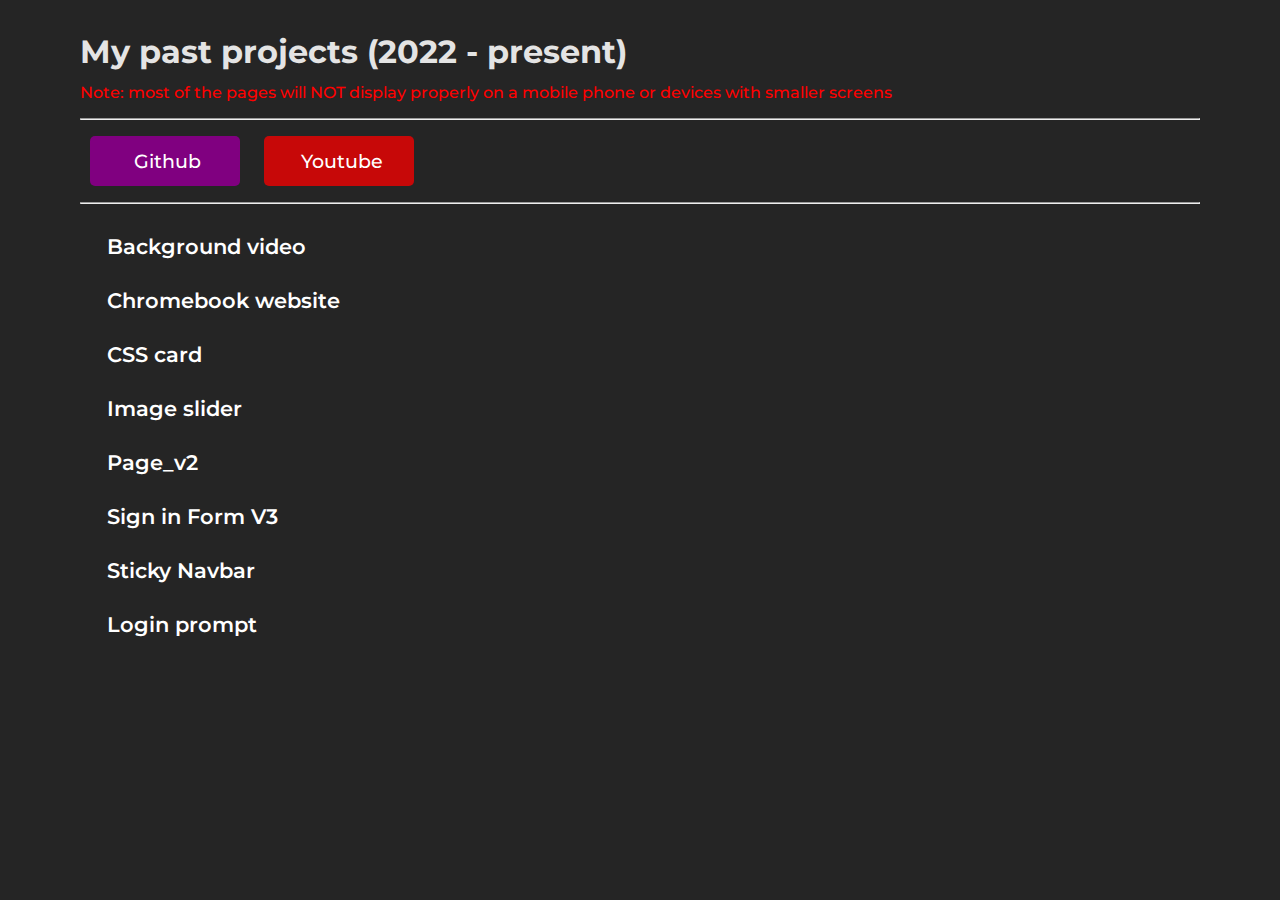
<file: index.html>
<!DOCTYPE html>
<html>
  <head>

    <meta charset="UTF-8">
    <meta name="viewport" content="width=device-width, initial-scale=1.0">
    <!---- FONT AWSOME CDN -->
    <link
      rel="stylesheet"
      href="https://cdnjs.cloudflare.com/ajax/libs/font-awesome/6.6.0/css/all.min.css"
      integrity="sha512-Kc323vGBEqzTmouAECnVceyQqyqdsSiqLQISBL29aUW4U/M7pSPA/gEUZQqv1cwx4OnYxTxve5UMg5GT6L4JJg=="
      crossorigin="anonymous"
      referrerpolicy="no-referrer"
    />
    <link rel="shortcut icon" href="./fav.png" type="image/x-icon" />
    <!--fAVICON-->
    <title>past projects</title>
    <link rel="stylesheet" href="main.css" />
    <!-- STYLESHEET -->
  </head>

  <body>
    <div class="container">
      <!-- ================== HEADER ================-->
      <h1>My past projects <br> (2022 - present)</h1>
       <p style="color: red;">Note: most of the pages will NOT display properly on a mobile phone or devices with smaller screens </p>
      <hr />

      <!--==================== BUTTON LINKS FOR SOCIALS===============-->

      <div class="btn-wrapper">
        <!--- FOR GITHUB -->
        <button id="git-btn" class="github-btn-link">
          <span><i class="fa-brands fa-github"></i></span>Github
        </button>

        <button id="yt-btn" class="yt-btn">
          <!--FOR YOUTUBE CHANNEL-->
          <span><i class="fa-brands fa-youtube"></i></span>Youtube
        </button>
      </div>
      <hr />

      <!--=============== END OF HEADER  ================-->

      <!--================= PROJECTS LINKS ===================-->
      <ul style="display: flex; flex-direction: column">
        <a href="./bgvideo/index.html" target="_blank"
          > Background video</a
        >
        <a href="./chromebook website/index.html" target="_blank"
          >Chromebook website</a
        >
        <a href="./css card/index.html" target="_blank">CSS card</a>
        <a href="./img-slider/index.html" target="_blank">Image slider</a>
        <a href="./page_v2/" target="_blank" target="_blank">Page_v2</a>
        <a href="./sign in form-V3/" target="_blank">Sign in Form V3</a>
        <a href="./sticky navbar/" target="_blank">Sticky Navbar</a>
        <a href="./webpage with login prompt/" target="_blank">Login prompt</a>
      </ul>
    </div>

    <!--======= JAVASCRIPT LINK =========== -->
    <script src="./main.js"></script>
  </body>
</html>
</file>
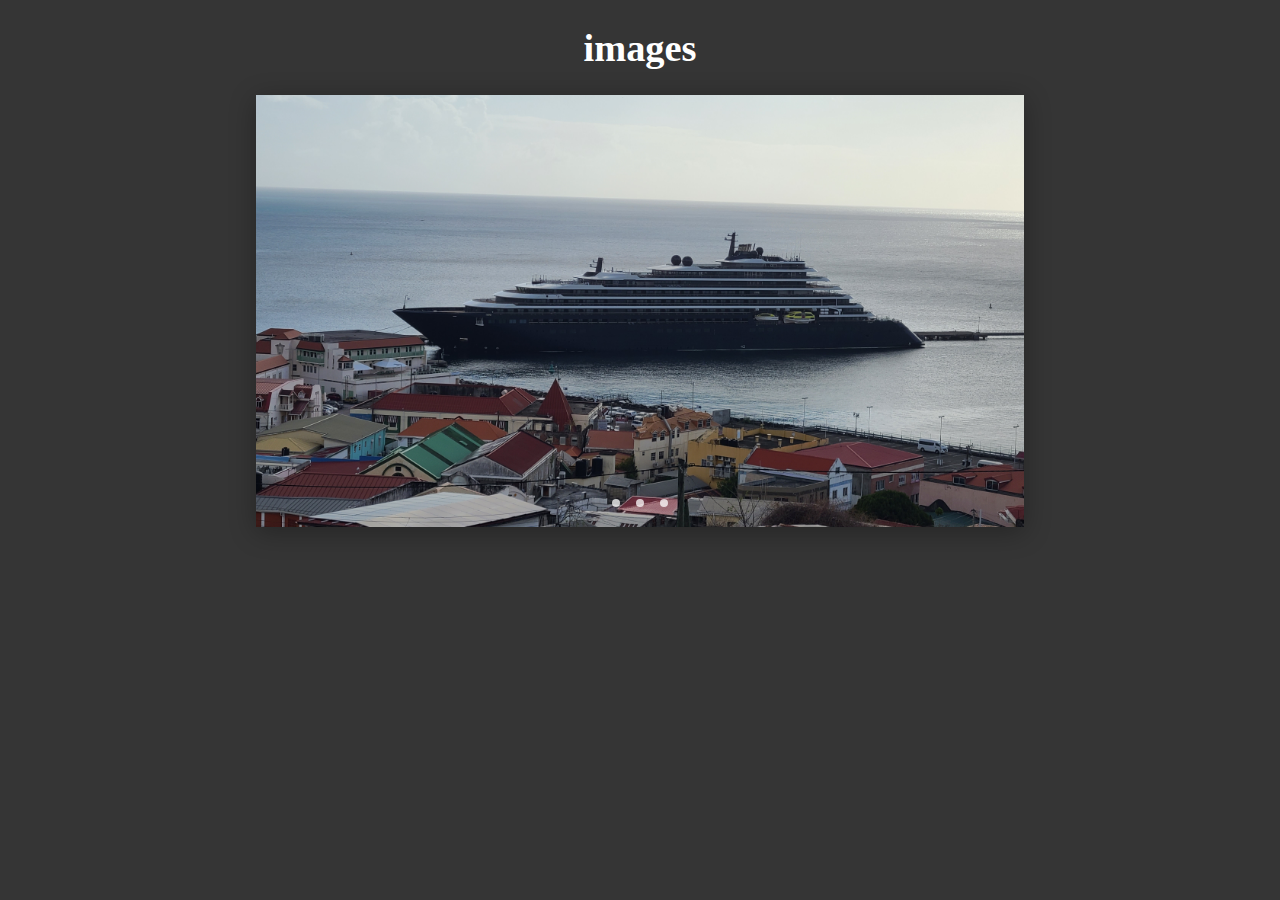
<file: img-slider/index.html>
<!DOCTYPE html>
<html lang="en">
<head>
    <link rel="stylesheet" href="main.css">
    <meta charset="UTF-8">
    <meta name="viewport" content="width=device-width, initial-scale=1.0">
    <title>title</title>
</head>
<body>

    <div class="wrapper">
        <h1> images</h1>
       <div class="slider-wrapper">
           <div class="slider">
              <img  id="slide-1" src="./1.jpg" alt="" srcset="">
              <img  id="slide-2" src="./2.jpg" alt="" srcset="">
              <img  id="slide-3" src="./3.jpg" alt="" srcset="">
           </div>
           <div class="slider-nav">
                <a href="#slide-1"></a>
                <a href="#slide-2"></a>
                <a href="#slide-3"></a>
           </div>
       </div>
    </div>
</body>
</html>
</file>
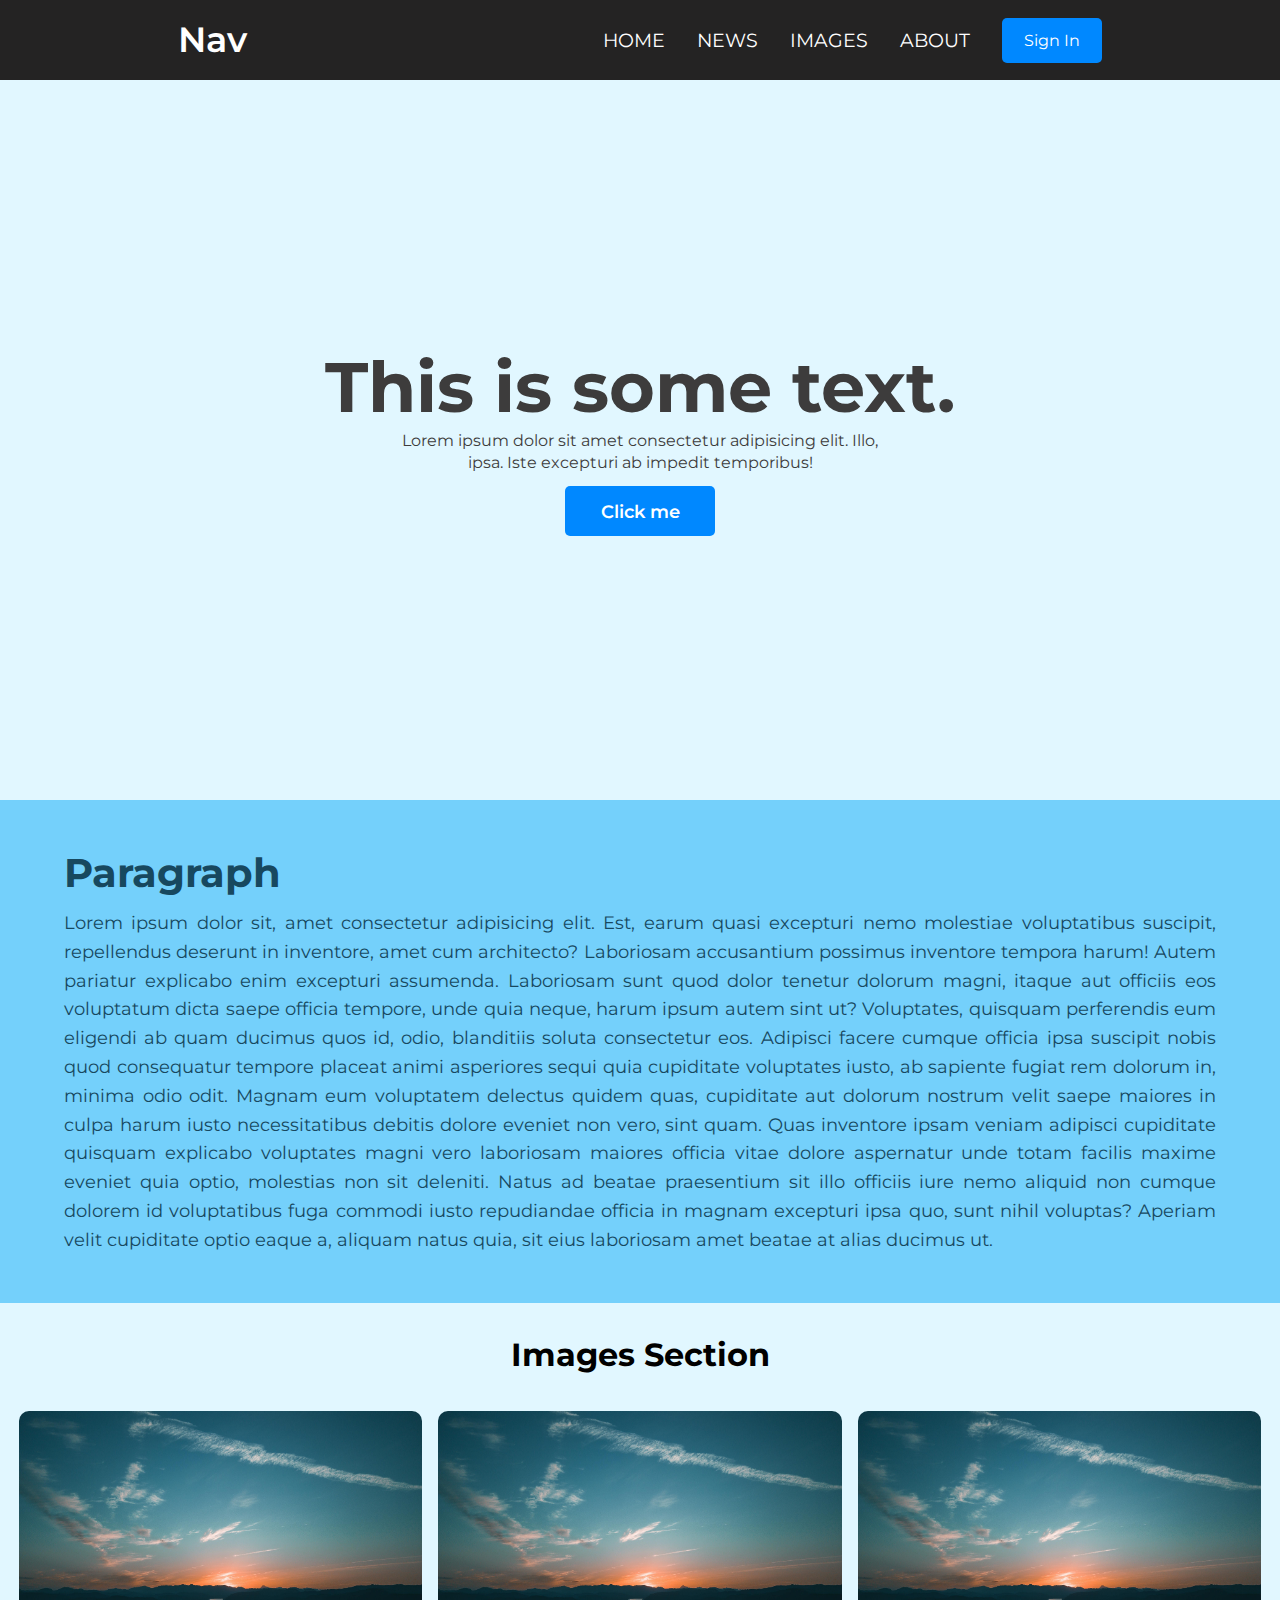
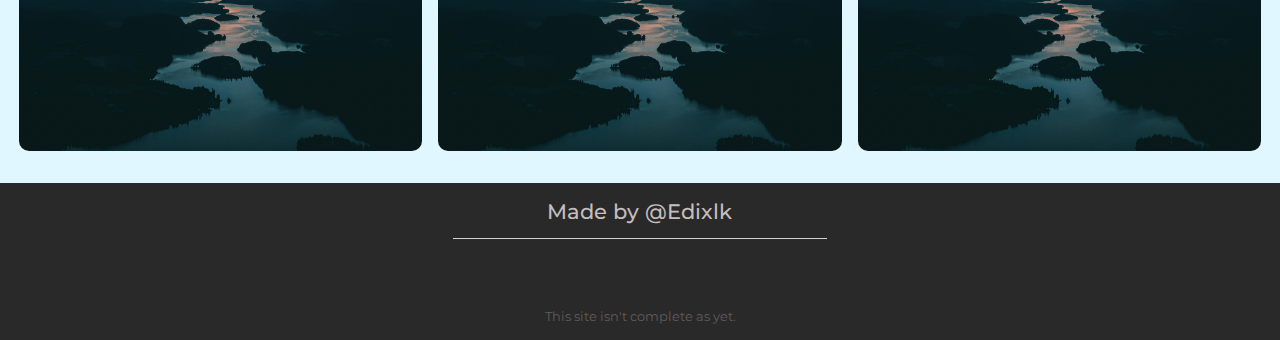
<file: nav with login prompt/index.html>
<!DOCTYPE html>
<html lang="en">
<head>
    <!--- FONTAWSOME CDN -->
    <link rel="stylesheet" href="https://cdnjs.cloudflare.com/ajax/libs/font-awesome/6.6.0/css/all.min.css" integrity="sha512-Kc323vGBEqzTmouAECnVceyQqyqdsSiqLQISBL29aUW4U/M7pSPA/gEUZQqv1cwx4OnYxTxve5UMg5GT6L4JJg==" crossorigin="anonymous" referrerpolicy="no-referrer" />
    <link rel="stylesheet" href="main.css">
    <meta charset="UTF-8">
    <meta name="viewport" content="width=device-width, initial-scale=1.0">
    <title>Document</title>
</head>
<body>
    <nav>
        <div class="nav-container">
            <div class="logo" id="n-logo" onclick="Home()">Nav</div>

            <!--- links -->

            <ul class="links" id="nav-links">
                <li><a href="">HOME</a></li>
                <li><a href="">NEWS</a></li>
                <li><a href="#img-sect">IMAGES</a></li>
                <li><a href="">ABOUT</a></li>
                <button id="sign-btn" onclick="Login()">Sign In</button>
            </ul>

            <!-- Hamburger menu -->



        
        <ul class="mobilen-links" id="mnav-links">
            <li><a href="">HOME</a></li>
            <li><a href="">NEWS</a></li>
            <li><a href="">IMAGES</a></li>
            <li><a href="">ABOUT</a></li>
            <button id="sign-btn" onclick="Login()">Sign In</button>
        </ul>

    <div class="sign-in-dialog" id="mobile-sign-in-dia">
        <h4>Do you want to sign in?</h4> 
        <button id="sign-btn-mobile" class="mbutton sign-in-btn" onclick="MobLogin()">yes</button> 
        <button id="mob-close-btn" onclick="CloseBtn()" class="mbutton close-btn">Later</button>
    </div>

        <!-- Hamburger menu -->

        <div class="ham-btn" id="hamburger-btn" onclick="ToggleNav()">
            <i class="fa-solid fa-bars"></i>
        </div>
    </div>

    </nav>

    <!-- new section -->
     <div class="wrapper">
        <h1><span>This</span> is some text.</h1>
        <p>Lorem ipsum dolor sit amet consectetur adipisicing elit. Illo, <br> ipsa. Iste excepturi ab impedit temporibus!</p>
        <button onclick="Login()">Click me </button>
     </div>

     <div class="paragraph-sect">
           <h1>Paragraph</h1>
           <p>Lorem ipsum dolor sit, amet consectetur adipisicing elit. Est, earum quasi excepturi nemo molestiae voluptatibus suscipit, repellendus deserunt in inventore, amet cum architecto? Laboriosam accusantium possimus inventore tempora harum! Autem pariatur explicabo enim excepturi assumenda. Laboriosam sunt quod dolor tenetur dolorum magni, itaque aut officiis eos voluptatum dicta saepe officia tempore, unde quia neque, harum ipsum autem sint ut? Voluptates, quisquam perferendis eum eligendi ab quam ducimus quos id, odio, blanditiis soluta consectetur eos. Adipisci facere cumque officia ipsa suscipit nobis quod consequatur tempore placeat animi asperiores sequi quia cupiditate voluptates iusto, ab sapiente fugiat rem dolorum in, minima odio odit. Magnam eum voluptatem delectus quidem quas, cupiditate aut dolorum nostrum velit saepe maiores in culpa harum iusto necessitatibus debitis dolore eveniet non vero, sint quam. Quas inventore ipsam veniam adipisci cupiditate quisquam explicabo voluptates magni vero laboriosam maiores officia vitae dolore aspernatur unde totam facilis maxime eveniet quia optio, molestias non sit deleniti. Natus ad beatae praesentium sit illo officiis iure nemo aliquid non cumque dolorem id voluptatibus fuga commodi iusto repudiandae officia in magnam excepturi ipsa quo, sunt nihil voluptas? Aperiam velit cupiditate optio eaque a, aliquam natus quia, sit eius laboriosam amet beatae at alias ducimus ut.</p>
     </div>

     <div class="img-section" id="img-sect">
        <h1>Images Section</h1>
        <section class="img-container">
            <img src="./login-bg-img.jpg" alt="image" srcset="">
            <img src="./login-bg-img.jpg" alt="image" srcset="">
            <img src="./login-bg-img.jpg" alt="image" srcset="">
        </section>
     </div>


     <!-- footer -->

     <footer>
        <div class="footer-content">
            <h4>Made by <span>@Edixlk</span></h4>
            
           <div class="footer-links">
              <a href=""><i class="fa-brands fa-github"></i></a>
              <a href=""><i class="fa-brands fa-youtube"></i></a>
           </div>
           <h5 style="color: rgb(95, 91, 91); font-weight: 400;">This site isn't complete as yet.</h5>
        </div>
     </footer>


    <!-- javascript -->
   <script src="./main.js"></script>
</body>
</html>
</file>
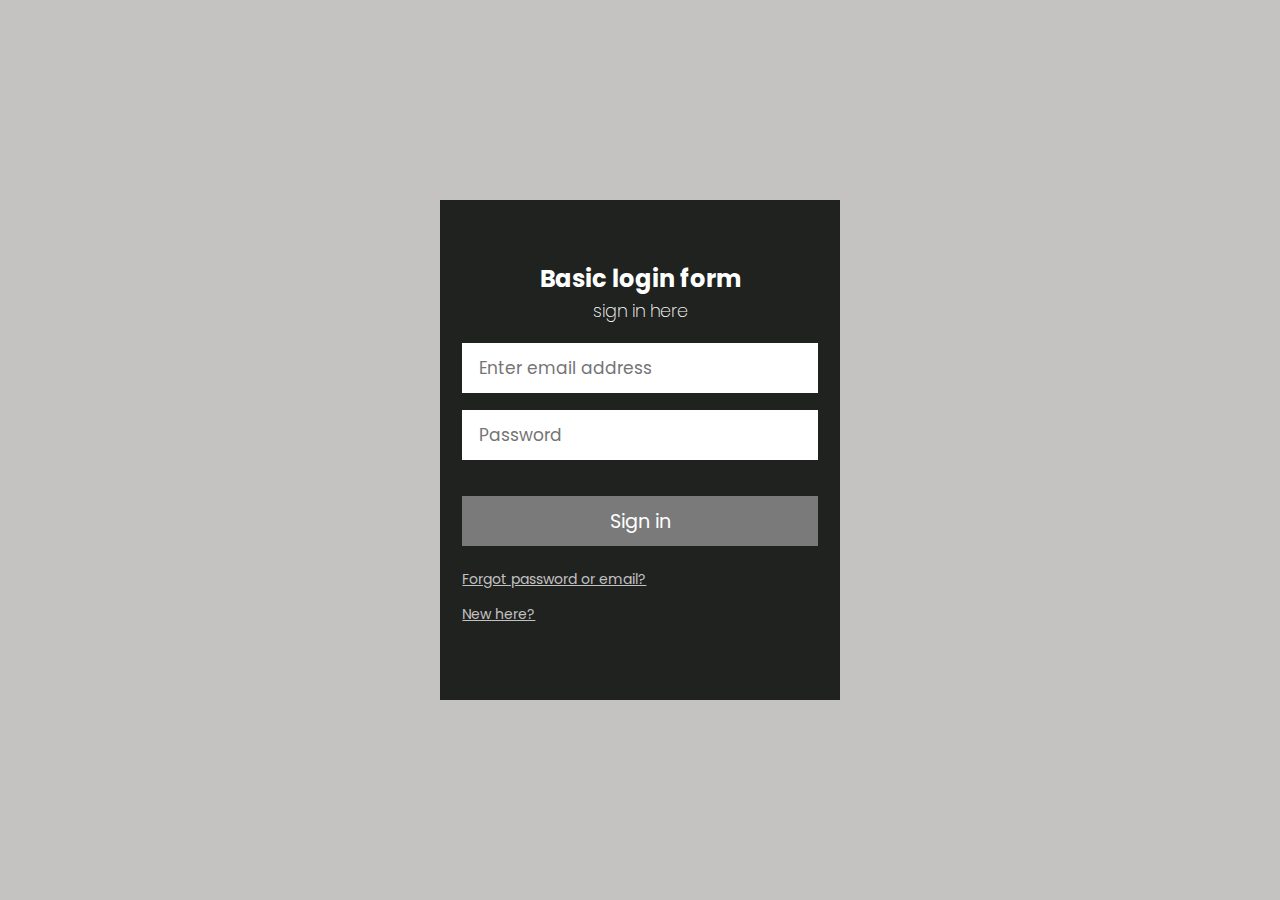
<file: sign in form-V3/index.html>
<html>
    <head>
        <title>Login form - No js</title>
        <link rel="stylesheet" href="main.css">
    </head>

    <body>

        <!-- this is to center the login form -->
        <div class="container">

            <!----- login form -->
           <div class="login-form">
              <h2 id="title"> Basic login form </h2>
              <h3> sign in here</h3>
              <!-- Credentials will be displayed here-->

              <form>

                <input type="email" placeholder="Enter email address">  <!-- for email -->
                <input type="password" placeholder="Password">  <!-- Password goes here -->

                <!--- buttton to login or sign in-->

                <button class="login-btn" id="login-btn" type="submit">Sign in</button> <!-- User clicks this button to login or sign up -->

                <!-- Links to recover password or to sign up for the website. -->

                <div class="login_options">
                    <a href="./404.html">Forgot password or email?</a>
                    <a href="./404.html">New here?</a>
                </div>
              </form>

              <!-- some javascript (i haven't learned that as yet )-->

              <script src="main.js">
              </script>
           </div>
        </div>
    </body>
</html>
</file>
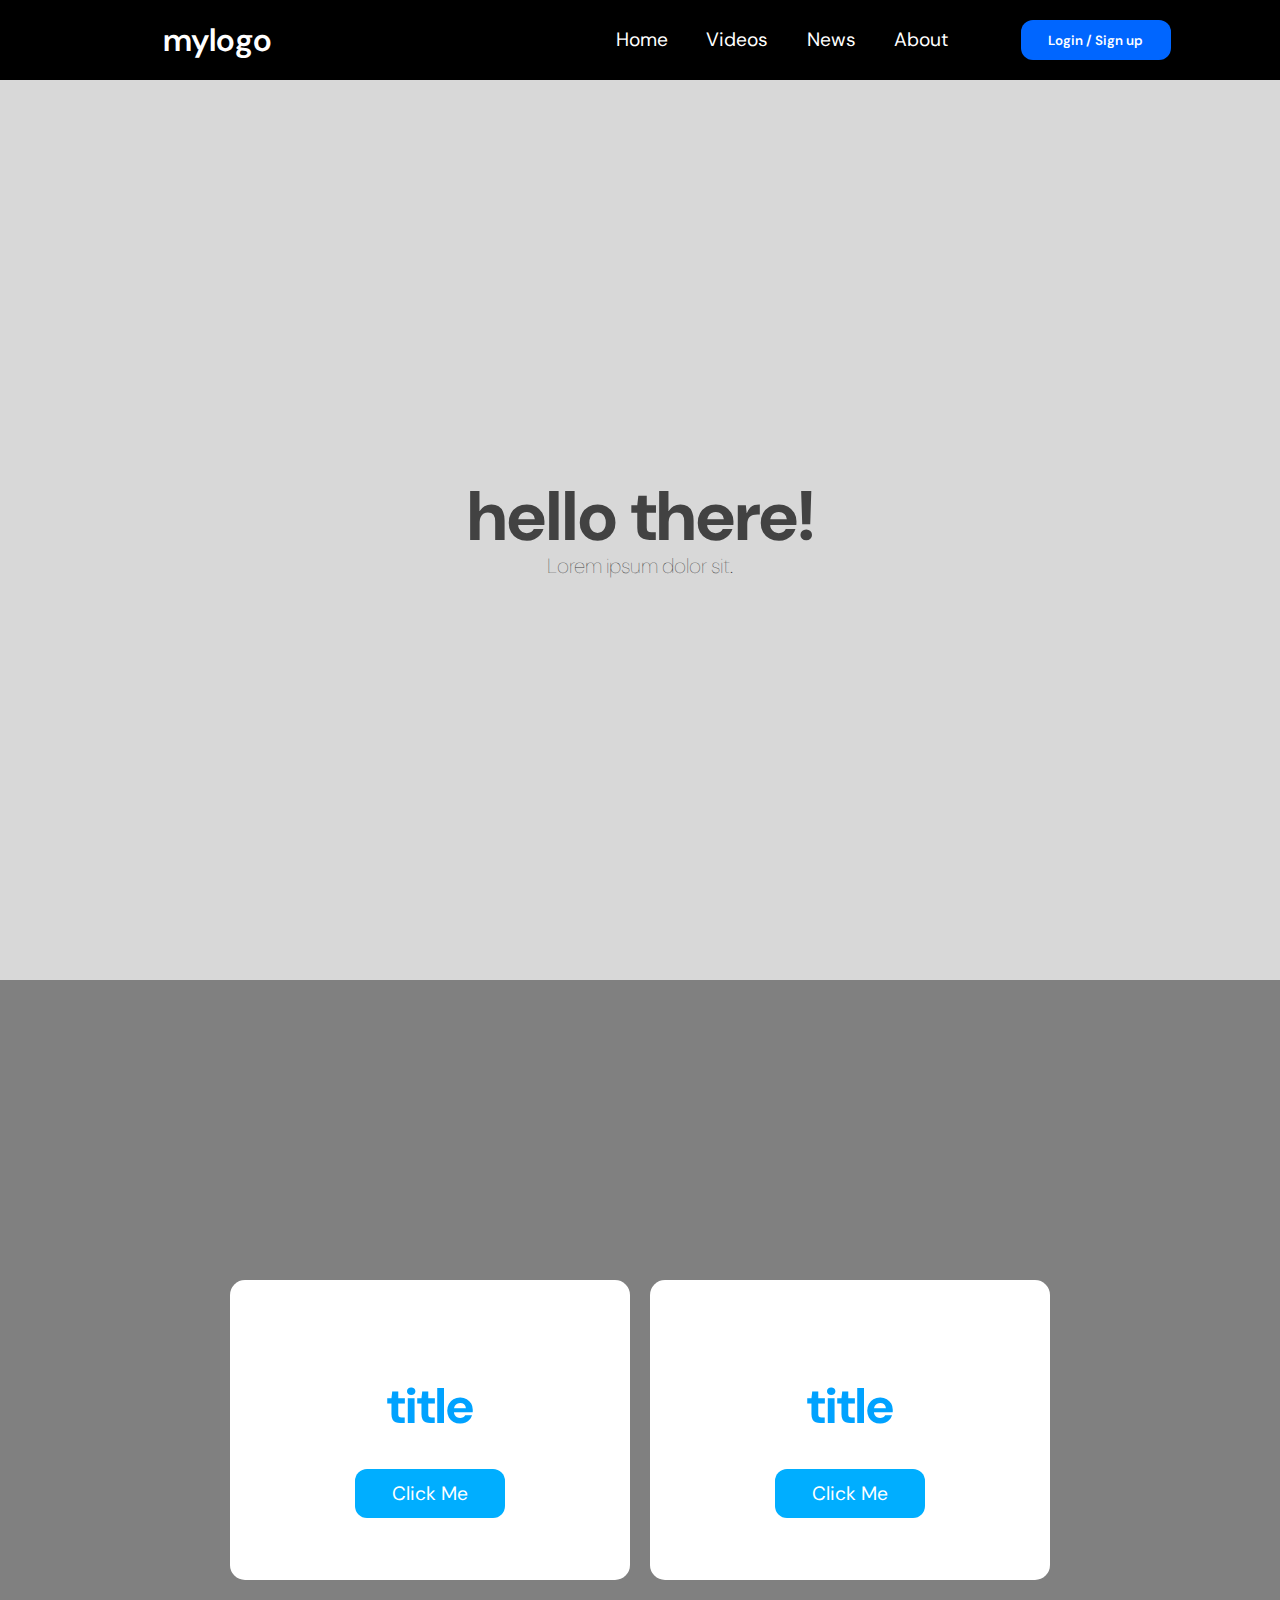
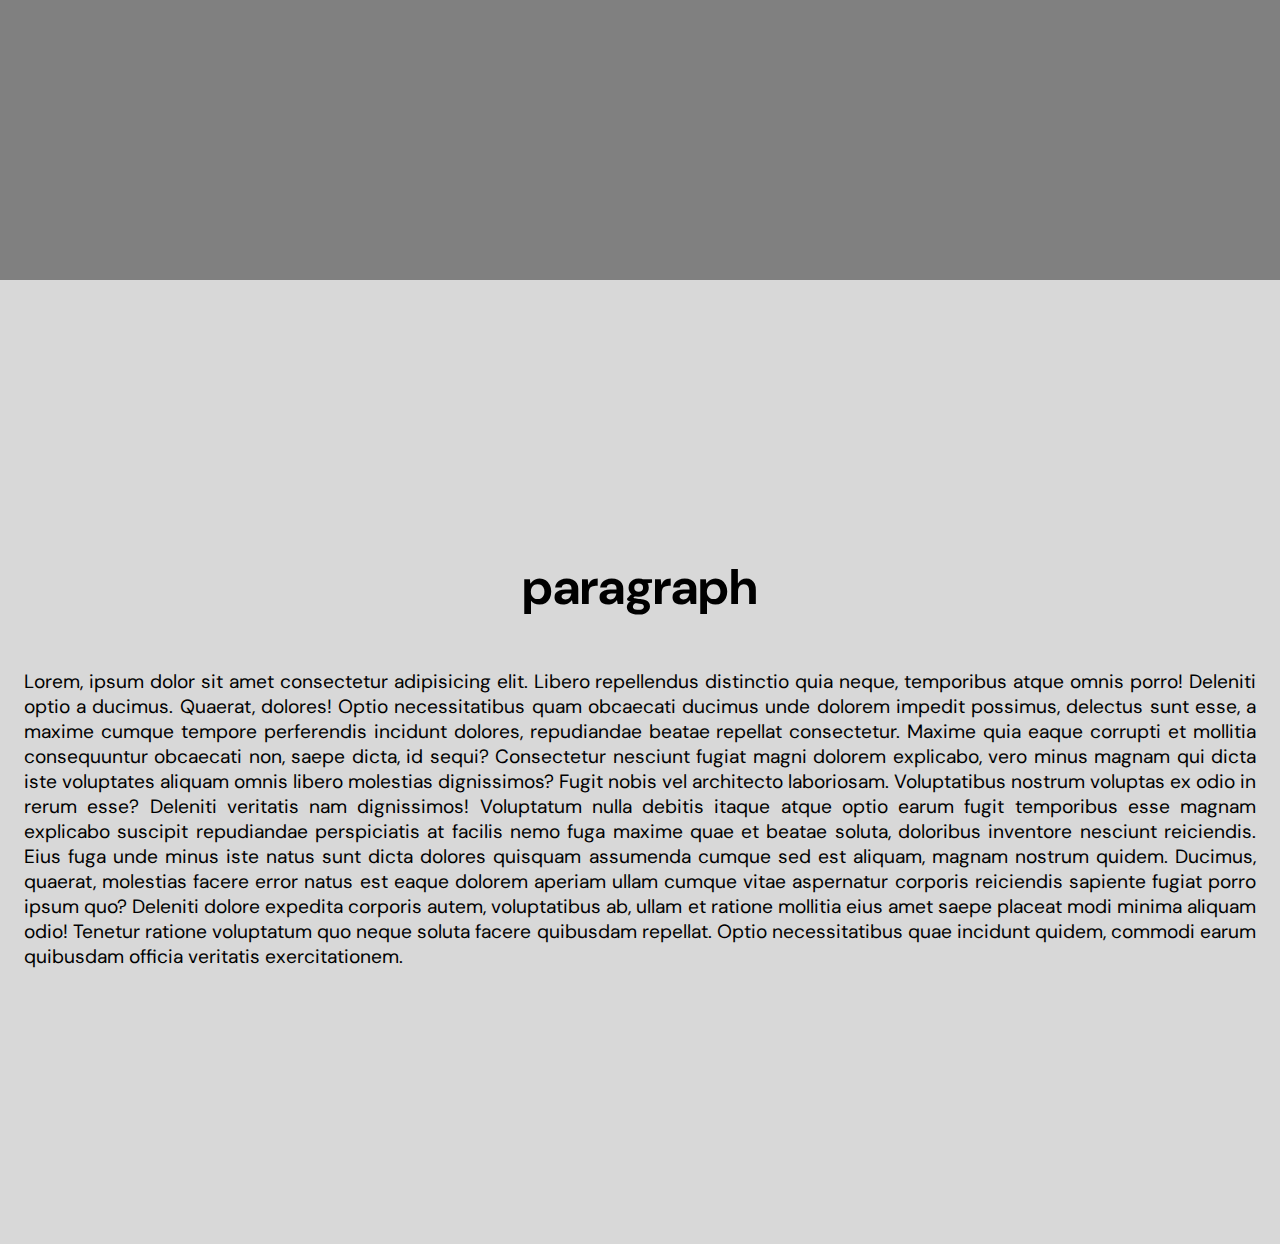
<file: webpage with login prompt/index.html>
<!DOCTYPE html>
<html lang="en">
<head>
    <link rel="stylesheet" href="main.css">
    <meta charset="UTF-8">
    <meta name="viewport" content="width=device-width, initial-scale=1.0">
    <title> blur </title>
</head>
<body>


    <nav>
        <div class="nav-content">
            <div class="logo"> mylogo</div>

            <ul>
                <li><a href="">Home</a></li>
                <li><a href="">Videos</a></li>
                <li><a href="">News</a></li>
                <li><a href="">About</a></li>

                <button id="sign-in-btn" onclick="window.location='signin.html'">Login / Sign up</button>
            </ul>
        </div>
    </nav>
    <div class="main">
        <h1> hello there!</h1>
        <h6> Lorem ipsum dolor sit.</h6>
    </div>

    <div class="wrapper">
        <div class="card"> <h1> title</h1> <button> Click Me</button></div>
        <div class="card"> <h1> title</h1> <button> Click Me</button></div>
    </div>

    <div class="paragraph">
        <h1>paragraph</h1>
        <p>Lorem, ipsum dolor sit amet consectetur adipisicing elit. Libero repellendus distinctio quia neque, temporibus atque omnis porro! Deleniti optio a ducimus. Quaerat, dolores! Optio necessitatibus quam obcaecati ducimus unde dolorem impedit possimus, delectus sunt esse, a maxime cumque tempore perferendis incidunt dolores, repudiandae beatae repellat consectetur. Maxime quia eaque corrupti et mollitia consequuntur obcaecati non, saepe dicta, id sequi? Consectetur nesciunt fugiat magni dolorem explicabo, vero minus magnam qui dicta iste voluptates aliquam omnis libero molestias dignissimos? Fugit nobis vel architecto laboriosam. Voluptatibus nostrum voluptas ex odio in rerum esse? Deleniti veritatis nam dignissimos! Voluptatum nulla debitis itaque atque optio earum fugit temporibus esse magnam explicabo suscipit repudiandae perspiciatis at facilis nemo fuga maxime quae et beatae soluta, doloribus inventore nesciunt reiciendis. Eius fuga unde minus iste natus sunt dicta dolores quisquam assumenda cumque sed est aliquam, magnam nostrum quidem. Ducimus, quaerat, molestias facere error natus est eaque dolorem aperiam ullam cumque vitae aspernatur corporis reiciendis sapiente fugiat porro ipsum quo? Deleniti dolore expedita corporis autem, voluptatibus ab, ullam et ratione mollitia eius amet saepe placeat modi minima aliquam odio! Tenetur ratione voluptatum quo neque soluta facere quibusdam repellat. Optio necessitatibus quae incidunt quidem, commodi earum quibusdam officia veritatis exercitationem.</p>
    </div>
</body>
</html>
</file>
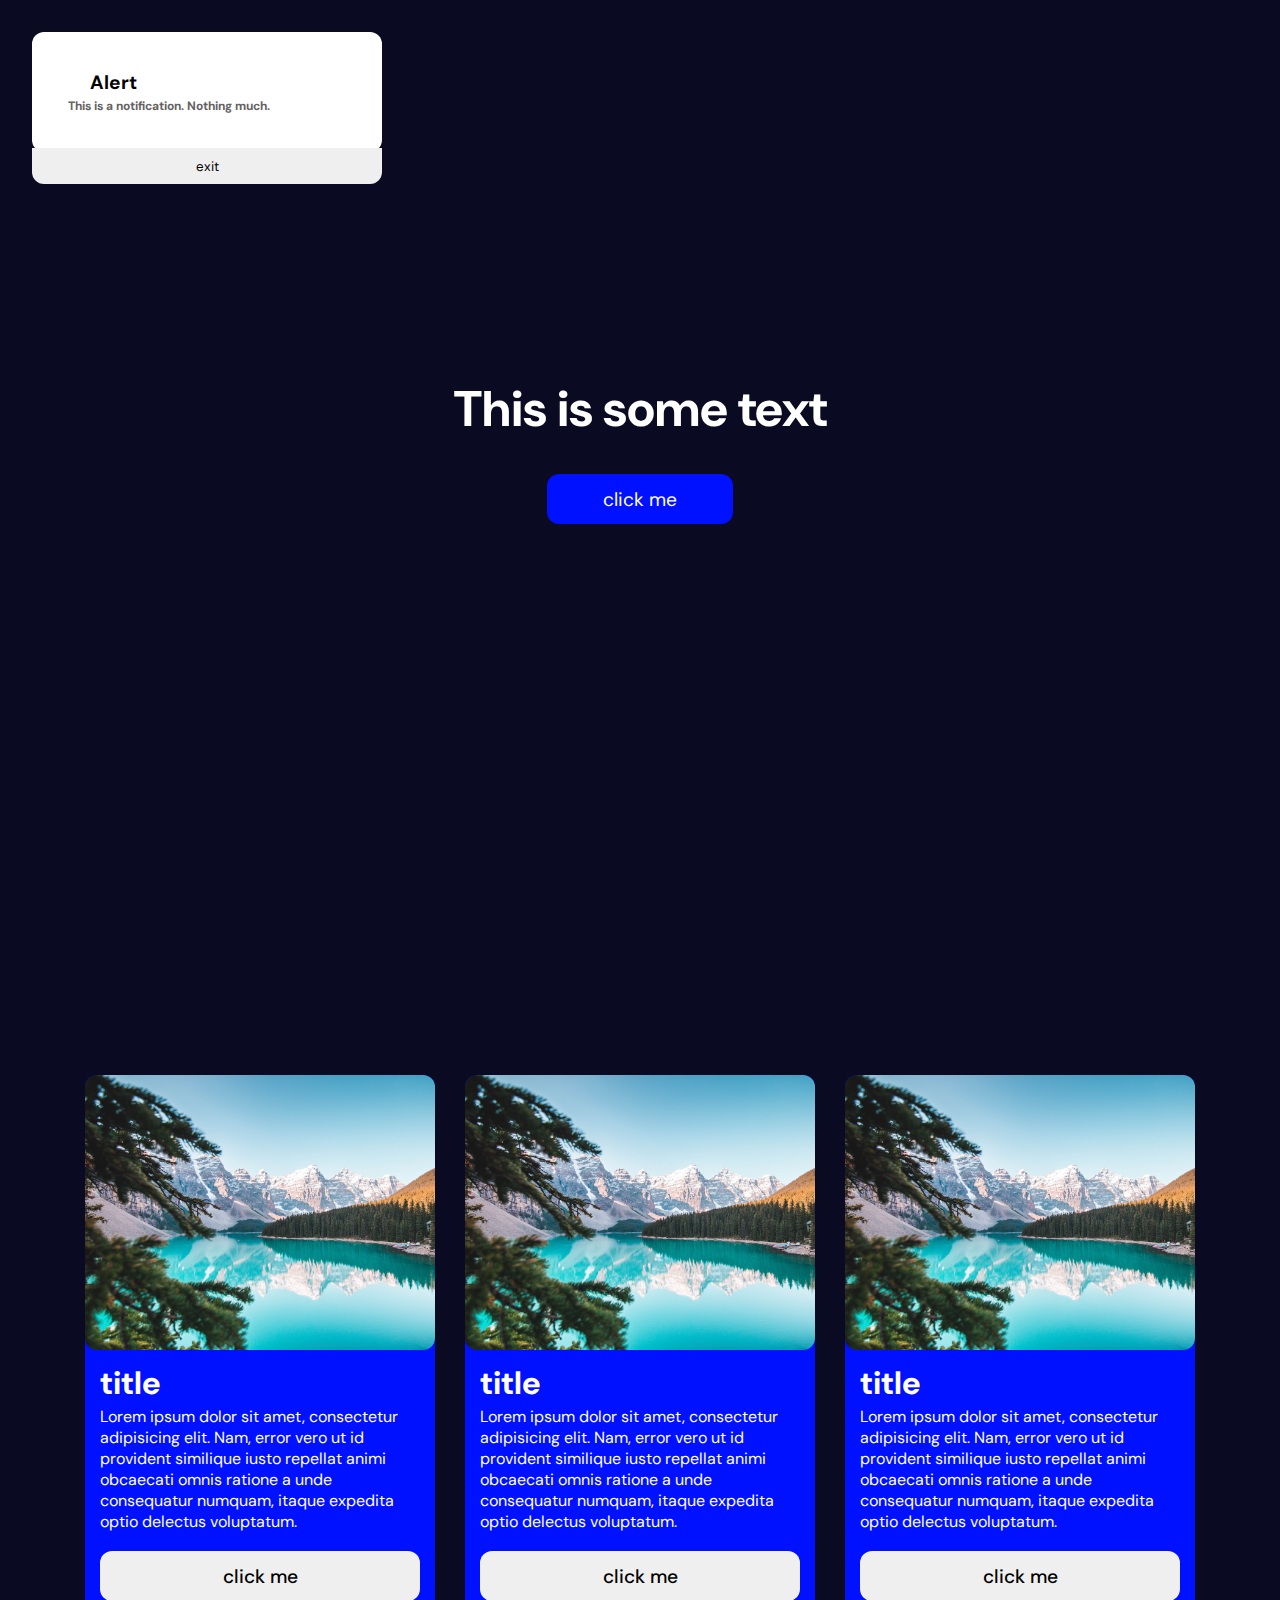
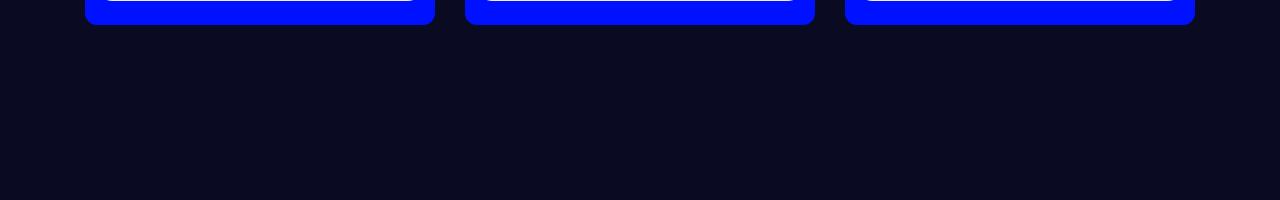
<file: chromebook website/card_v2/index.html>
<!DOCTYPE html>
<html lang="en">
<head>
    <link rel="stylesheet" href="main.css">
    <meta charset="UTF-8">
    <meta name="viewport" content="width=device-width, initial-scale=1.0">
    <title>Document</title>
</head>
<body>

    <div class="popup">
        <div class="msg-box">
            <h1 style=" color: red;"> warning!</h1>
            <h4>this is some text</h4>
            <button> Back</button>
        </div>
    </div>

    <div class="notif">
        <div class="notif-content">
            <h1>Alert</h1>
            <h4> This is a notification. Nothing much.</h4>

            <button id="exit-btn"> exit</button>
        </div>
    </div>

    <div class="landing">
        <h1> This is some text</h1>
        <button> click me </button>
    </div>  
    
    <div class="wrapper">
        <div class="card">
            <div class="card-img  obj"></div>
            <div class="details">
                <h1> title</h1>
                 <p> Lorem ipsum dolor sit amet, consectetur adipisicing elit. Nam, error vero ut id provident similique iusto repellat animi obcaecati omnis ratione a unde consequatur numquam, itaque expedita optio delectus voluptatum.</p>

                 <button> click me </button>
            </div>
        </div>



        <div class="card">
            <div class="card-img  obj"></div>
            <div class="details">
                <h1> title</h1>
                 <p> Lorem ipsum dolor sit amet, consectetur adipisicing elit. Nam, error vero ut id provident similique iusto repellat animi obcaecati omnis ratione a unde consequatur numquam, itaque expedita optio delectus voluptatum.</p>

                 <button> click me </button>
            </div>
        </div>


        <div class="card">
            <div class="card-img  obj"></div>
            <div class="details">
                <h1> title</h1>
                 <p> Lorem ipsum dolor sit amet, consectetur adipisicing elit. Nam, error vero ut id provident similique iusto repellat animi obcaecati omnis ratione a unde consequatur numquam, itaque expedita optio delectus voluptatum.</p>

                 <button> click me </button>
            </div>
        </div>

        </div>
    </div>
</body>
</html>
</file>
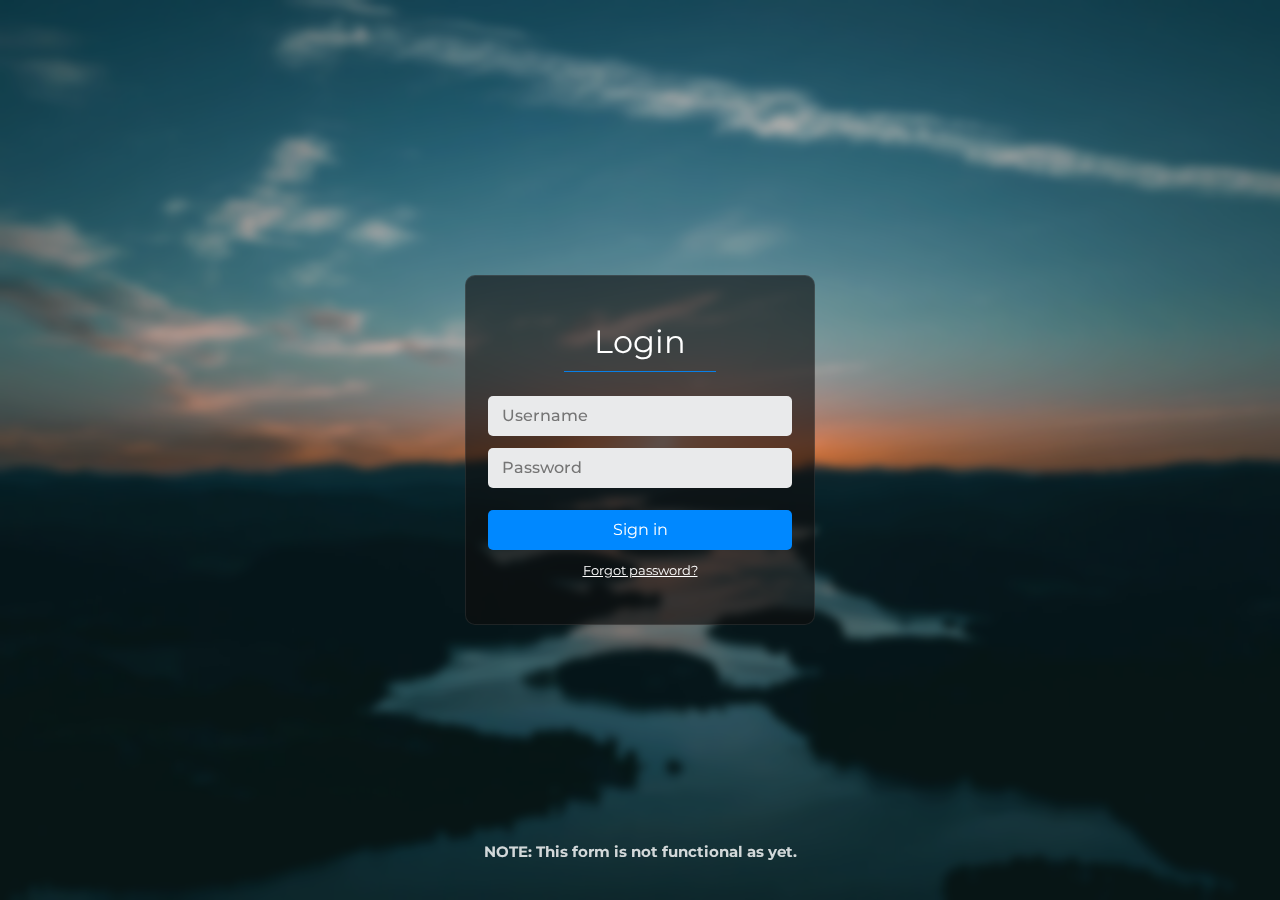
<file: nav with login prompt/login.html>
<!DOCTYPE html>
<html lang="en">
<head>
    <link rel="stylesheet" href="main.css">
    <meta charset="UTF-8">
    <meta name="viewport" content="width=device-width, initial-scale=1.0">
    <title>Document</title>
</head>
<body>
    <div class="bg-img"></div>
    <div class="sign-wrapper">
        <div class="form-wrapper">
            <h1>Login</h1>
            <input type="text" id="" placeholder="Username">
            <input type="password" placeholder="Password">
            <button id="login-btn" onclick="window.location=`index.html`" type="submit">Sign in</button>
            <a href="" class="forgot-pw">Forgot password?</a>
        </div>

        <div class="note"><h3> NOTE: This form is  not functional as yet.</h3></div>
    </div>
</body>
</html>
</file>
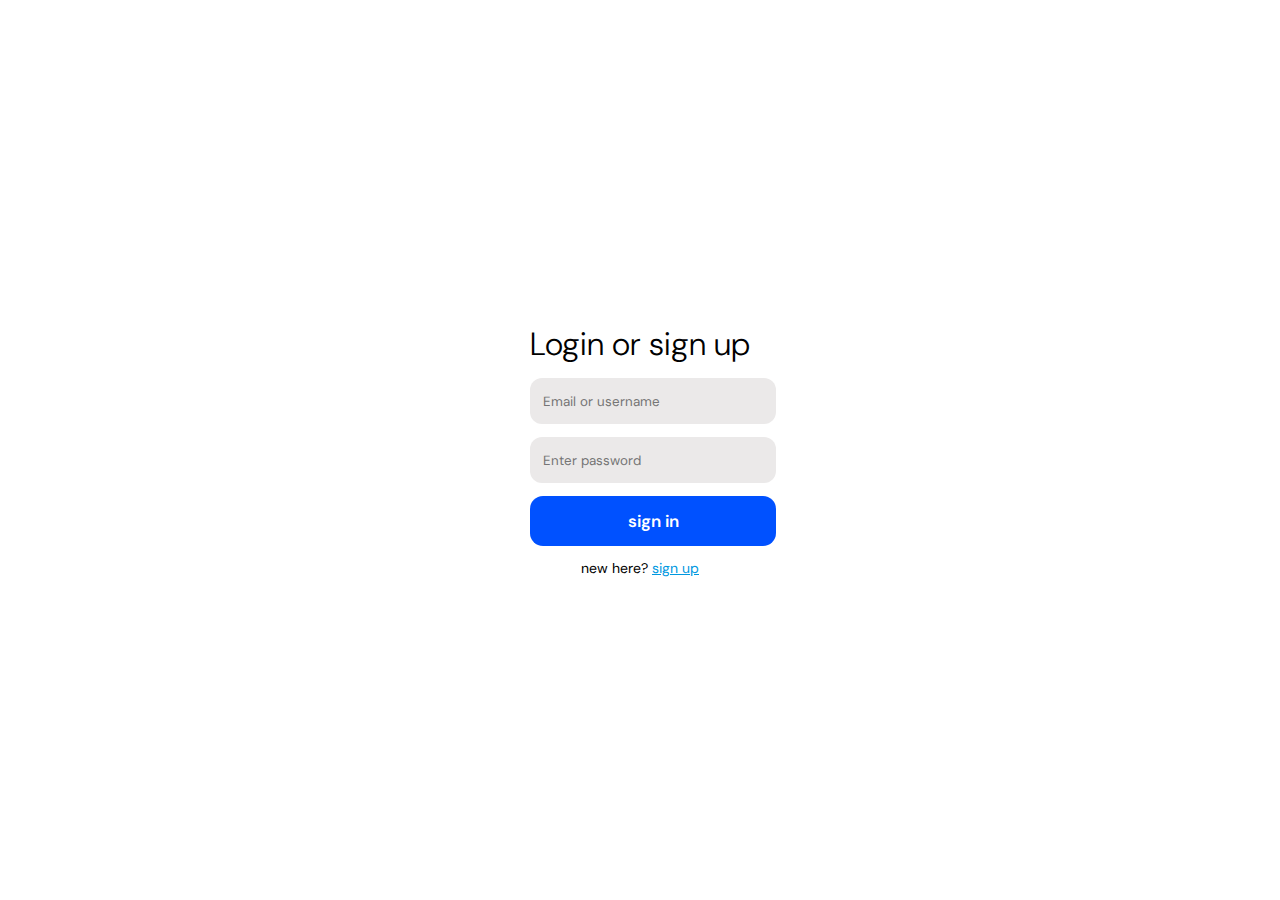
<file: webpage with login prompt/signin.html>
<!DOCTYPE html>
<html lang="en">
<head>
    <link rel="stylesheet" href="signin.css">
    <meta charset="UTF-8">
    <meta name="viewport" content="width=device-width, initial-scale=1.0">
    <title>Login</title>
</head>
<body>

    <div class="wrapper">

      <div class="sign-up-form">
        <form action="post">

            <h1> Login or sign up</h1>

            <input type="text" placeholder="Email or username">
            <input type="password" placeholder="Enter password">
            <button onclick="window.location='index.html'"> sign in </button>
           <h4> new here? <a href="./index.html">sign up</a></h4>
        </form>
      </div>
    </div>
    
</body>
</html>
</file>
<file: main.css>
@import url('https://fonts.googleapis.com/css2?family=Montserrat:ital,wght@0,100..900;1,100..900&display=swap');

* {
      font-family: "Montserrat", sans-serif;
    box-sizing: border-box;
    margin: 0;
    padding: 0;
    text-decoration: none;
}

::selection {
    color: rgb(244, 252, 255);
    background-color: rgb(0, 183, 255);
}
/* REGULAR STYLING FOR THE PAGE */
body {
    animation: fade 5s 1;
    background-color: rgb(37, 37, 37);
    color: rgb(228, 228, 228);
}

/* ============ FOR HEADER ================ */

.container {
    height: 100vh;
    padding: 2em 5em;
    justify-content: center;
}


.container h1, h3 {
    margin-bottom: 12px;
}


h3 {
    font-weight: 300;
}


hr {
    margin: 1em 0;
}


ul {
    padding-bottom: 3em;
}

/* ============== STYLING THE ANCHOR TAG ========== */
a {
    color: rgb(255, 255, 255);
    display: block;
    height: 30px;
    margin: 12px 0;
    width: 100%;
    height: 30px;
}

a {
    font-size: 1.3em;
    font-weight: 600;
    padding: 2px 27px;
}


br {
    display: none;
}
/* ===== THIS WOULD ADD A BLUE BORDER TO THE LEFT AND DARKEN A BACKGROUND COLOR WHEN THE MOUSE IS HOVERED OVER IT */

a:hover {
   background-color: rgba(0, 0, 0, 0.26);
   border-left: 3px solid  rgb(0, 183, 255);
}

p {
    font-weight: 500;
}
/* == FOR FADE IN ANIMATION, NOTHING FNACY. == */

@keyframes fade {

    to {
        opacity: 100%;
    }

    from {
        opacity: 0%}

    }

/* ========== BUTTON WRAPPER FOR ============= */

    .btn-wrapper {
        width: 100%;
    }


    /* STYLING FOR BOTH GIT AND YOUTUBE BUTTONS */

    button {
        margin: 0 10px;
        font-weight: 500;
    }


    .github-btn-link {
        height: 50px;
        width: 150px;
        font-size: 1.2em;
        background-color: purple;
        color: white;
        outline: none;
        border: none;
        border-radius: 5px;
        cursor: pointer;
        bottom: 0;
    }

    /* THIS CREATES SPACE FOR THE LOGO NEXT TO THE TEXT IN THE BUTTON */

    span {
        margin-right: 5px;
    }


    .yt-btn {
        height: 50px;
        width: 150px;
        font-size: 1.2em;
        background-color: rgb(199, 8, 8);
        color: white;
        outline: none;
        border: none;
        border-radius: 5px;
        cursor: pointer;
        bottom: 0;
    }
 
    /* ====== THIS IS TO DARKEN THE BUTTON WHEN THE MOUSE IS OVER IT =====*/

    .github-btn-link:hover {
        background-color:  rgb(110, 2, 110);
    }

    .yt-btn:hover {
        background-color: rgb(155, 2, 2);
    }


    /* =================== END OF HEADER ================*/


    @media only screen and (max-width:768px) {

        .container {
           text-align: center;
           padding: 2em;
        }

     a {
        text-align: left;
        margin: 20px 0;
       
     }

     a, h1, p {
        text-align: left;
     }

     a:hover {
         border-left: none;
         background: none;
         color: rgb(0, 183, 255);
     }

     p {
        line-height: 1.4em;
        font-size:  0.7em
     }

     button {
        margin: 5px 5px;
     }

     hr {
        margin: 12px 0;
    }

    ul {
        padding-bottom: 1em ;
    }

    br {
        display: block;
    }

    }


    @media only screen and (max-width:400px) {

        .container {
            padding: 3.4em 2em;
        }

        .container h1 {
            line-height: 1.3em;
        }

        .container p {
            font-size: 1.1em;
            font-weight: 200;
        }
    }
</file>
<file: img-slider/main.css>
body {
    padding: 0;
    margin: 0;
    box-sizing: border-box;
    background-color: rgb(53, 53, 53);
    outline: none;
    border: none; }


.slider-wrapper {
    position: relative;
    max-width: 48rem;
    margin: 0 auto;
}

.slider {
    display: flex;
    aspect-ratio: 16/9;
    overflow-x: scroll;
    overflow: hidden;
    scroll-snap-type: x mandatory;
    scroll-behavior: smooth;
    box-shadow: 0px 5px 25px rgba(0, 0, 0, 0.308);
}

.slider img {
    flex: 1 0 100%;
    scroll-snap-align: start;
    object-fit: cover;
}

.slider-nav {
    display: flex;
    column-gap: 1rem;
    position: absolute;
    bottom: 1.25rem;
    left: 50%;
    transform: translate(-50%);
}

.slider-nav a {
    width: 0.5rem;
    height: 0.5rem;
    border-radius: 50%;
    opacity: 0.75;
    background-color:  white;
    opacity: 0.75;
    transition: opacity ease 250ms;
}

.slider-nav a:hover {
    opacity: 1;
    background-color: white;
}

.wrapper h1 {
    color: white;
    text-align: center;
     font-size: 2.4em;
}
</file>
<file: nav with login prompt/main.css>
@import url("https://fonts.googleapis.com/css2?family=Montserrat:ital,wght@0,100..900;1,100..900&display=swap");

* {
  box-sizing: border-box;
  margin: 0;
  padding: 0;
  list-style: none;
  text-decoration: none;
  outline: none;
  border: none;
  font-family: "Montserrat", sans-serif;
  transition:   0.3s ease;
}

html { scroll-behavior: smooth;}

body {
  background-color: rgb(225, 247, 255);
}

nav {
  width: 100%;
  line-height: 80px;
  height: 80px;
  background-color: rgb(36, 35, 35);
}

.links,
nav {
  z-index: 1;
}

.nav-container {
  display: flex;
  justify-content: space-around;
}

.ham-btn {
  display: none;
}

.logo {
  cursor: pointer;
  font-size: 2.2em;
  color: white;
  font-weight: 600;
}

.mobilen-links {
  display: none;
}

.links {
  display: flex;
  gap: 2em;
}

.links a {
  display: block;
  color: white;
  font-size: 1.2em;
}

.links a:hover {
  color: rgb(0, 136, 255);
}

#sign-btn {
  cursor: pointer;
  height: 45px;
  margin: auto;
  padding: 5px 12px;
  width: 100px;
  position: relative;
  color: white;
  background-color: rgb(0, 136, 255);
  border-radius: 5px;
  font-size: 1em;
}

#sign-btn:hover {
  background-color: rgb(4, 110, 203);
}


/* ---New wrapper ---*/

.wrapper {
  display: flex;
  flex-direction: column;
  align-items: center;
  justify-content: center;
  height: 80vh;
  text-align: center;
  color: rgb(61, 60, 60);
}

.wrapper p {
  line-height: 1.4em;
  margin-bottom: 12px;
  font-size: 1em;
}

.wrapper h1 {
  font-size: 70px;
}

.wrapper button {
  height: 50px;
  width: 150px;
  border-radius: 5px;
  font-size: 1.1em;
  background-color: rgb(0, 136, 255);
  color: rgb(255, 255, 255);
  font-weight: 600;
  cursor: pointer;
  transform: scale(1);
  transition: 0.3s ease-in-out;
}

.wrapper button:hover  {
  background-color: rgb(5, 116, 220);
 transform: scale(1.1);
}

span { /* this is to change the color of the first letter */
  animation: colorshift;
  animation-duration: 0.5s;
  animation-delay: 1.5s;
  animation-iteration-count: 1;
  animation-timing-function: ease-in-out;
  animation-fill-mode: forwards;
}


 /* animation is for span element only */

@keyframes colorshift {
  0% {
   
  }

  100% {
    color: rgb(20, 165, 255);
  }
}


.sign-in-dialog {
  /* this is for mobile only, it should not be shown on larger screens */
  display: none;
}

/* paragraph section */

.paragraph-sect {
  background-color: rgb(116, 208, 251);
  height: 80vh, auto ;
  display: flex;
  flex-direction: column;
  padding: 3em 4em;
  color: rgb(23, 72, 95);
}

.paragraph-sect h1 {
  font-size: 40px;
  margin-bottom: 12px;
}

.paragraph-sect p {
  text-align: justify;
  line-height: 1.6em;
  font-size: 18px;
}

/* End of paragraph section */

footer {
  height: 30%;
  background-color: rgb(41, 41, 41);
  z-index: 1;
  width: 100%;
  padding: 1em;
}

.footer-content {
  width: 100%;
  display: flex;
  justify-content: space-around;
  align-items: center;
  flex-direction: column;
}

.footer-content h4 {
  font-size: 1.3em;
  color: rgb(197, 190, 190);
  width: 30%;
  border-bottom: 1px solid rgb(215, 211, 211);
  text-align: center;
  padding-bottom: 0.7em;
  font-weight: 400;
}

.footer-content h4 {
  font-weight: 500;
}

.footer-links {
  margin-top: 10px;
  padding: 10px;
}

.footer-links a {
  font-size: 2em;
  margin: 0 5px;
  color: rgb(197, 190, 190);
  padding:  5px;
}

.footer-links a:hover {
  color: rgb(83, 175, 255);
}

.img-section {
  display: flex;
  flex-direction: column;
  padding-bottom: 2em;
} 

.img-section h1 {
  margin-bottom: 5px;
  text-align: center;
  padding: 1em 0;
}

.img-container {
  gap: 1em;
  height:  50%;
  display: flex;
  justify-content: space-around;
  padding: 0 1.2em;
}

.img-container img {
  cursor: pointer;
  height: 340px;
  width: 240px;
  border-radius: 10px;
}

.img-container {
  flex-wrap: wrap;
}

.img-container img {
  flex-grow: 1;
}

/* for medium screens */

@media only screen and (max-width: 800px) {

   .nav-container {
    justify-content: space-around;
   }
  
 #sign-btn {
  height: 30px;
  width: 70px;
  font-size: 0.8em;
  background-color: transparent;
  border: 1px solid   rgb(0, 136, 255);
   
 }
}

@media only screen and (max-width: 768px) {

  /* navbar */

  .nav-container {
    display: flex;
    justify-content: space-between;
    padding: 0 2em;
    border-bottom: 2px solid rgb(5, 95, 174);
  }

  /* links  */

  .links {
    display: none;
  }


  .mobilen-links {
    z-index: 1;
    display: block;
    text-align: center;
    width: 100%;
    top: 81px;
    position: absolute;
    background-color: rgba(1, 1, 1, 0.845);
    backdrop-filter: blur(12px);
    left: 0;
    padding-bottom: 1em;
  }

  .mobilen-links a {
    margin: 12px 0;
    color: white;
    display: block;
  }

  .mobilen-links a:hover {
    color: white;
    background-color: rgba(0, 0, 0, 0.272);
  }

  /* end of links */

  /* sign-in button */

  #sign-btn {
    height: 50px;
    width: 30%;
    background-color: rgb(0, 136, 255);
    font-size: 1.2em;
   }


  /* Pop up dialog */

  .sign-in-dialog {
    z-index: 2;
    width: 100%;
    background-color: rgba(22, 22, 24, 0.696);
    backdrop-filter: blur(13px);
    position: fixed;
    bottom: 0;
    left: 0;
    display: flex;
    flex-direction: column;
    text-align: center;
    justify-content: space-evenly;
    padding: 2em;
    gap: 12px;
  }

  .sign-in-dialog {
    animation: popup;
    animation-duration: 3s;
    animation-delay: 3s;
    animation-iteration-count: 1;
    animation-timing-function: ease-in-out;
    animation-fill-mode: backwards;
  }

  .sign-in-dialog h4 {
    color: white;
  }

  .mbutton {
    margin: auto;
    cursor: pointer;
    width: 50%;
    height: 50px;
    font-size: 1.2em;
    background-color: rgb(0, 136, 255);
    color: white;
    border-radius: 5px;
  }

  .close-btn {
    background-color: rgb(12, 78, 135);
    color: rgba(255, 255, 255, 0.628);
  }

  /* ---- for popup animation  ----- */

  @keyframes popup {
    0% {
      bottom: -268px;
    }

    100% {
      bottom: 0px;
    }
  }

  @keyframes slidedown {
    0% {
      bottom: 0px;
    }

    100% {
      bottom: -268px;
    }
  }

  /* -- end of pop up message */

  /* hamburger button for mobile */

  .ham-btn {
    cursor: pointer;
    display: block;
    font-size: 2em;
    color: white;
  }

  .bar {
    display: block;
  }

  /* end of hamburger button */

  /* wrapper for main content */

  .wrapper {
    padding: 1em 0.6em;
  }
  .wrapper h1 {
    line-height: 43px;
    font-size: 2.5em;
    margin-bottom: 12px;
  }

  .wrapper p {
    font-size: 15px;
  }

   .wrapper br {
    display: none;
   }

  .paragraph-sect {
    padding: 2em 1em;
  }

  .paragraph-sect h1 {
    font-size: 2em;
    text-align: center;
  }

  .paragraph-sect p {
    line-height: 1.2em;
    text-align: justify;
  }
}

/* end of wrappper */

/* FOR LOGIN PAGE */

.sign-wrapper {
  display: flex;
  justify-content: center;
  align-items: center;
  height: 100vh;
  backdrop-filter: blur(5px);
  background-color: rgba(0, 0, 0, 0.121);
}

.sign-wrapper {
  animation: fade;
  animation-duration: 2s;
  animation-delay: 2s;
  animation-timing-function: ease-in;
  animation-fill-mode: backwards;
}

.form-wrapper {
  padding: 0 1.4em;
  color: white;
  display: flex;
  justify-content: center;
  align-items: center;
  gap: 12px;
}

.form-wrapper {
  border-radius: 10px;
  height: 350px;
  width: 350px;
  background-color: rgba(14, 12, 12, 0.626);
  border: 1px rgba(255, 255, 255, 0.087) solid;
  flex-direction: column;
}

.form-wrapper h1 {
  width: 50%;
  border-bottom: 1px solid rgb(8, 127, 231);
  text-align: center;
  padding-bottom: 0.3em;
  margin-bottom: 12px;
  font-weight: 400;
}

.form-wrapper a {
  display: block;
  color: white;
  text-decoration: underline;
  font-size: 13px;
}

.form-wrapper a:hover {
  color: rgb(20, 165, 255);
}

.form-wrapper input {
  border-radius: 5px;
  width: 100%;
  height: 40px;
  padding: 7px 14px;
  font-weight: 500;
  font-size: 1em;
  background-color: rgb(233, 234, 235);
}

.form-wrapper #login-btn {
  margin-top: 10px;
  border-radius: 5px;
  cursor: pointer;
  background-color: rgb(0, 136, 255);
  width: 100%;
  text-align: center;
  padding: 0.6em;
  color: white;
  height: 40px;
  font-size: 1em;
}

#login-btn:hover {
  background-color: rgb(8, 127, 231);
}

/* this note would remind users that the form isn't functional as yet */

.note {
  position: absolute;
  bottom: 3em;
  color: rgba(255, 255, 255, 0.811);
  font-size: 13px;
}

/* this is for the background image on the "login.html" page */

.bg-img {
  background-color: rgba(0, 0, 0, 0.493);
  background-image: url(./login-bg-img.jpg);
  background-size: cover;
  background-position: center;
  background-position: scroll;
  background-repeat: no-repeat;
  height: 100vh;
  position: absolute;
  width: 100%;
  z-index: -1;
}

/* ANIMATION FOR LOGIN PAGE */
@keyframes fade {
  0% {
    opacity: 0%;
  }

  100% {
    opacity: 100%;
  }
}

/* for tablets and phones */

@media only screen and (max-width: 768px) {

  .bg-img {
    background-image: url(./login-bg-img.jpg);
  }

  .note {
    top: 6em;
  }

  .note {
    color: rgba(233, 5, 5, 0.733);
    background-color: rgb(255, 255, 255);
    padding: 2px;
    height: 20px;
    border-radius: 3px;
  }

  .note h3 {
    text-align: center;
  }
}
</file>
<file: sign in form-V3/main.css>
@import url('https://fonts.googleapis.com/css2?family=Poppins:ital,wght@0,100;0,200;0,300;0,400;0,500;0,600;0,700;0,800;0,900;1,100;1,200;1,300;1,400;1,500;1,700;1,800;1,900&display=swap');

* {
    font-family: 'Poppins', sans-serif;
    box-sizing: border-box;
    margin: 0;
    padding: 0;
    list-style: none;
    outline: none;
    border: none;
}

body {
    background: rgb(197, 194, 194);
}


.container {
    display: flex;
    justify-content: center;
    align-items: center;
    height: 100vh;
}

.login-form {
    width: 400px;
    height: 500px;
    background-color: rgb(32, 34, 32);
    padding: 1.4em;
    display: flex;
    justify-content: center;
    flex-direction: column;
    line-height: 1.8em;
}

.login-form h2{
    color: white;
    text-align: center;
}

.login-form h3 {
    font-weight: 400;
margin-top: 3px;
    font-size: 1.1em;
    color: white;
    text-align: center;
    font-weight: 200;

}

.login-form input {
    height: 50px;
    padding: 0 1em;
    width: 100%;
    display: block;
    margin:  1em 0;
    font-size: 17px;
}

.login-btn {
    width: 100%;
    height: 50px;
    margin: 1em 0;
    font-size: 1.2em;
    background-color: rgb(122, 122, 122);
    color: white;
    cursor: pointer;
}

.login-btn:hover {
    background-color: rgb(94, 93, 93);
}

.login_options a {
    display: flex;
    color: rgb(194, 193, 193);
    margin-bottom: 6px;
    font-size: 14px;
}

.login_options a:hover {
    color: white;
}


/* ================= for 404 page ===============*/  
 /* this is to center everything in the container using grid */

.container2{
    display: grid;
    place-content: center;
    height: 100vh;
    text-align: center;
}

/* to style the "404" text */

.err_txt {
    font-weight: 800;
    font-size: 200px;
    color: rgba(34, 34, 34, 0.541);
    text-align: center;
    line-height: 1em;
}

/* some dialog explaining what is happening here */

.container2 p {
     font-size: 1.3em;
     color: rgb(56, 54, 54);
}

/* this anchor tag just leads you back to the homepage. */

.container2 a {
    color: rgb(6, 45, 83);
    margin-top: 10px;
    font-weight: 500;
}

.container2 a:hover {
    color: rgb(80, 79, 79);
}
</file>
<file: webpage with login prompt/main.css>
/*  fonts used */
  @import url('https://fonts.googleapis.com/css2?family=DM+Sans:opsz,wght@9..40,100;9..40,200;9..40,300;9..40,400;9..40,500;9..40,600;9..40,700;9..40,800;9..40,900;9..40,1000&display=swap');

* {
    scroll-behavior: smooth;
    font-family: 'DM Sans', sans-serif;
    box-sizing: none;
    padding: 0;
    margin: 0;
}


body {
    background-repeat: no-repeat;
    background-size: cover;
    background-color: rgba(197, 197, 197, 0.678);
    background-blend-mode: overlay;
}


nav {
    background: black;
    backdrop-filter: blur(12px);
    width: 100%;
    line-height: 80px;
}

.logo {
    font-weight: 600;
    font-size: 2em;
    color: white;
}

.nav-content {
    display: flex;
    justify-content: space-around;
}

.nav-content ul, li  {
    display: flex;
    list-style: none;
}

.nav-content a {
    display: block;
    color: white;
    font-size: 1.2em;
    text-decoration: none;
    margin: 0 1em;
}


.nav-content #sign-in-btn {
    width: 150px;
    margin: auto;
    height: 40px;
    outline: none;
    border: none;
    background: rgb(0, 102, 255);
    color: white;
    font-weight: 600;
    border-radius: 12px;
}

.nav-content #sign-in-btn {
    position: relative;
    right: -4em;
    cursor: pointer;
}

.nav-content #sign-in-btn:hover {
    background-color: rgb(4, 92, 223);
}


.nav-content a:hover {
    color: rgb(50, 190, 255);
}



.main {
    display: flex;
    align-items: center;
    justify-content: center;
    flex-direction: column;
    height: 100vh;
}

.main {
    color: rgb(66, 66, 66);
    background-size: cover;
    background-attachment: fixed;
}


.main  h1 {
    line-height: 1em;
    font-size: 70px;
}

.main h6 {
    font-size: 1.3em;
    font-weight: lighter;
}


/* to center all three carrds */

.wrapper {
    display: flex;
    justify-content: center;
    align-items: center;
    height: 100vh;
    flex-wrap: wrap;
    background: grey;
}

.card {
    background: rgb(255, 255, 255);
    color: rgb(0, 162, 255);
    height: 300px;
    border-radius: 15px;
    width: 400px;
    margin: 10px;
    transition: 0.3s ease-in-out;
    cursor: pointer;
}

.card:hover {
    box-shadow: 0px 10px 30px rgba(0, 0, 0, 0.26);
}


/* to center text in div */

.card {
    display: flex;
    align-items: center; 
    justify-content: center;
    flex-direction: column;
}


.card h1 {
    margin: 0.6em;
    font-size: 50px;
}


.card button {
    outline: none;
    border-radius: 12px;
    border: none;
    padding: 12px;
    font-size: 1.2em;   
     width: 150px;
}

.card button {
     background: rgb(0, 174, 255);
     color: white;
     cursor: pointer;
}

.card button:hover {
    background: rgb(1, 144, 211);
}


.paragraph {
    padding: 32px 24px ;
    height: 100vh;
    display: flex;
    justify-content: center;
    align-items: center;
    flex-direction: column;
}

.paragraph h1 {
    margin-bottom: 1em;
    font-size: 50px;
}

.paragraph p {
   text-align: justify;
    font-size: 1.2em;
    line-height: 1.3em;
}
</file>
<file: chromebook website/card_v2/main.css>
@import url('https://fonts.googleapis.com/css2?family=DM+Sans:opsz,wght@9..40,100;9..40,200;9..40,300;9..40,400;9..40,500;9..40,600;9..40,700;9..40,800;9..40,900;9..40,1000&family=Nunito+Sans:opsz,wght@6..12,200;6..12,300;6..12,400;6..12,500;6..12,600;6..12,700;6..12,800;6..12,900;6..12,1000&display=swap');

* {
    font-family: 'DM Sans', sans-serif;
    box-sizing: border-box;
    margin: 0;
    padding: 0;
    text-decoration: none;
    list-style: none;
    border: none;
    outline: none;
}
body {
    background-color: rgb(10, 10, 34);
}

::selection {
    color: red;
    background-color: blueviolet;
}


.notif {
    display: flex;
    position: fixed;
    height: 20vh;
    margin: 2em;
}

.notif-content {
    float: right;
}



.notif-content {
    flex-direction: column;
    width: 350px;
    border-radius: 12px;
    background: white;
    padding: 0 ;
    height: 120px;
}

.notif #exit-btn {
    cursor: pointer;
    width: 40px;
    margin-top: 7px;
    width: 100%;
    position: relative;
    top: 2em;
    height: 30%;
    border-radius: 0 0 12px 12px;
}


.notif  H4 {
    padding: 0 3em;
}

.notif h1 {
    padding: 0 3em;
}


.notif h1 {
    font-size: 1.2em;
    margin-bottom: 3px;
    margin-top: 2em;
}

.notif h4 {
    font-size: 12px;
    color: rgb(100, 98, 98);
}


.popup {
    background: rgba(3, 6, 46, 0.644);
    backdrop-filter: blur(5px);
    width: 100%;
    height: 100vh;
    position: FIXED;
    z-index: 1000;
    display: grid;
    place-content: center;
}

.popup {
    display: none;
}

.msg-box {
    width: 300px;
    height: 250px;
    background: white;
    display: flex;
    justify-content: center;
    align-items: center;
    flex-direction: column;
}

.msg-box button {
    background: blue;
    color: white;
    font-size: 1em;
    cursor: pointer;
    width: 60%;
    height: 40px;
    margin-top: 18px;
    border-radius: 12px;
    font-weight: 500;
}

.msg-box {
    border-radius: 12PX;
}

.msg-box h4 {
    font-size: 13px;
}


.landing {
    place-content: center;
    display: grid;
    height: 100vh;
    padding: 0 1em;
}


.landing button {
    width: 50%;
    cursor: pointer;
    border-radius: 12px;
    margin-top: 1em;
    font-size: 1.2em;
    height: 50px;
}


.landing button {
    background-color: rgb(0, 17, 255);
    color: white;
    margin: 0 auto;
    margin-top: 2rem;
}

.landing h1 {
    color: white;
    font-size: 50px;
}



.wrapper {
    height: 100vh;
    display: flex;
    justify-content: center;
    align-items: center;
}

.wrapper {
    flex: 1;
    flex-wrap: wrap;
}

.card {
    color: white;
    cursor: pointer;
    background-color: rgb(0, 17, 255);
    border-radius: 12px;
    margin: 15px;
}

.card {
    width: 350px;
    height: 550px;
}


.card-img {
    border-radius: 12px;
    margin-bottom: 12px;
    height: 50%;
    background-color: red;
}

.obj {
    background-image: url(1.jpg);
    background-size: cover;
}

.details {
    padding: 0 15px;
}

.details h1  {
     margin-bottom: 2px;
}


.details button {
    width: 100%;
    height: 50px;
    margin-top: 1em;
    font-size: 1.2em;
    font-weight: 500;
    border-radius: 12px;
    cursor: pointer;
}
</file>
<file: webpage with login prompt/signin.css>
@import url('https://fonts.googleapis.com/css2?family=DM+Sans:opsz,wght@9..40,100;9..40,200;9..40,300;9..40,400;9..40,500;9..40,600;9..40,700;9..40,800;9..40,900;9..40,1000&display=swap');
* {
    font-family: 'DM Sans', sans-serif;
    box-sizing: none;
    padding: 0;
    margin: 0;
    list-style: none;
    outline: none;
    border: none;
}


body {
    color: white;
}

.wrapper{
    height: 100vh;
    display: flex;
    justify-content: center;
    align-items: center;
}

.sign-up-form {
    height: 60%;
    width: 50%;
    border-radius: 13px;
    color: black;
    display: flex;
    padding: 1em;
    flex-direction: column;
}

.sign-up-form {
   display: flex;
   flex-direction: column;
   justify-content: center;
   align-items: center;
   text-align: center;
}

.sign-up-form h1 {
    font-weight: 300;
}

.sign-up-form input {
    height: 20px;
    background: rgb(235, 233, 233);
    padding: 13px;
    border-radius: 12px;
    width: 100%;
    display: block;
    margin: 13px 0;
    left: 0;
}

.sign-up-form button {
    cursor: pointer;
    width: 112%;
    height: 50px;
    margin: 0 auto;
    text-align: center;
    border-radius: 13px;
    margin-bottom: 13px;
}

.sign-up-form h4 {
    font-weight: 400;
     font-size: 14px;
}

.sign-up-form a {
    color: rgb(0, 152, 223);
}

.sign-up-form button {
    font-size:  17px;
    color: white;
    font-weight: 600;
    background: rgb(0, 81, 255);
}

.sign-up-form button:hover {
    background-color: rgb(2, 60, 184);
}
</file>
